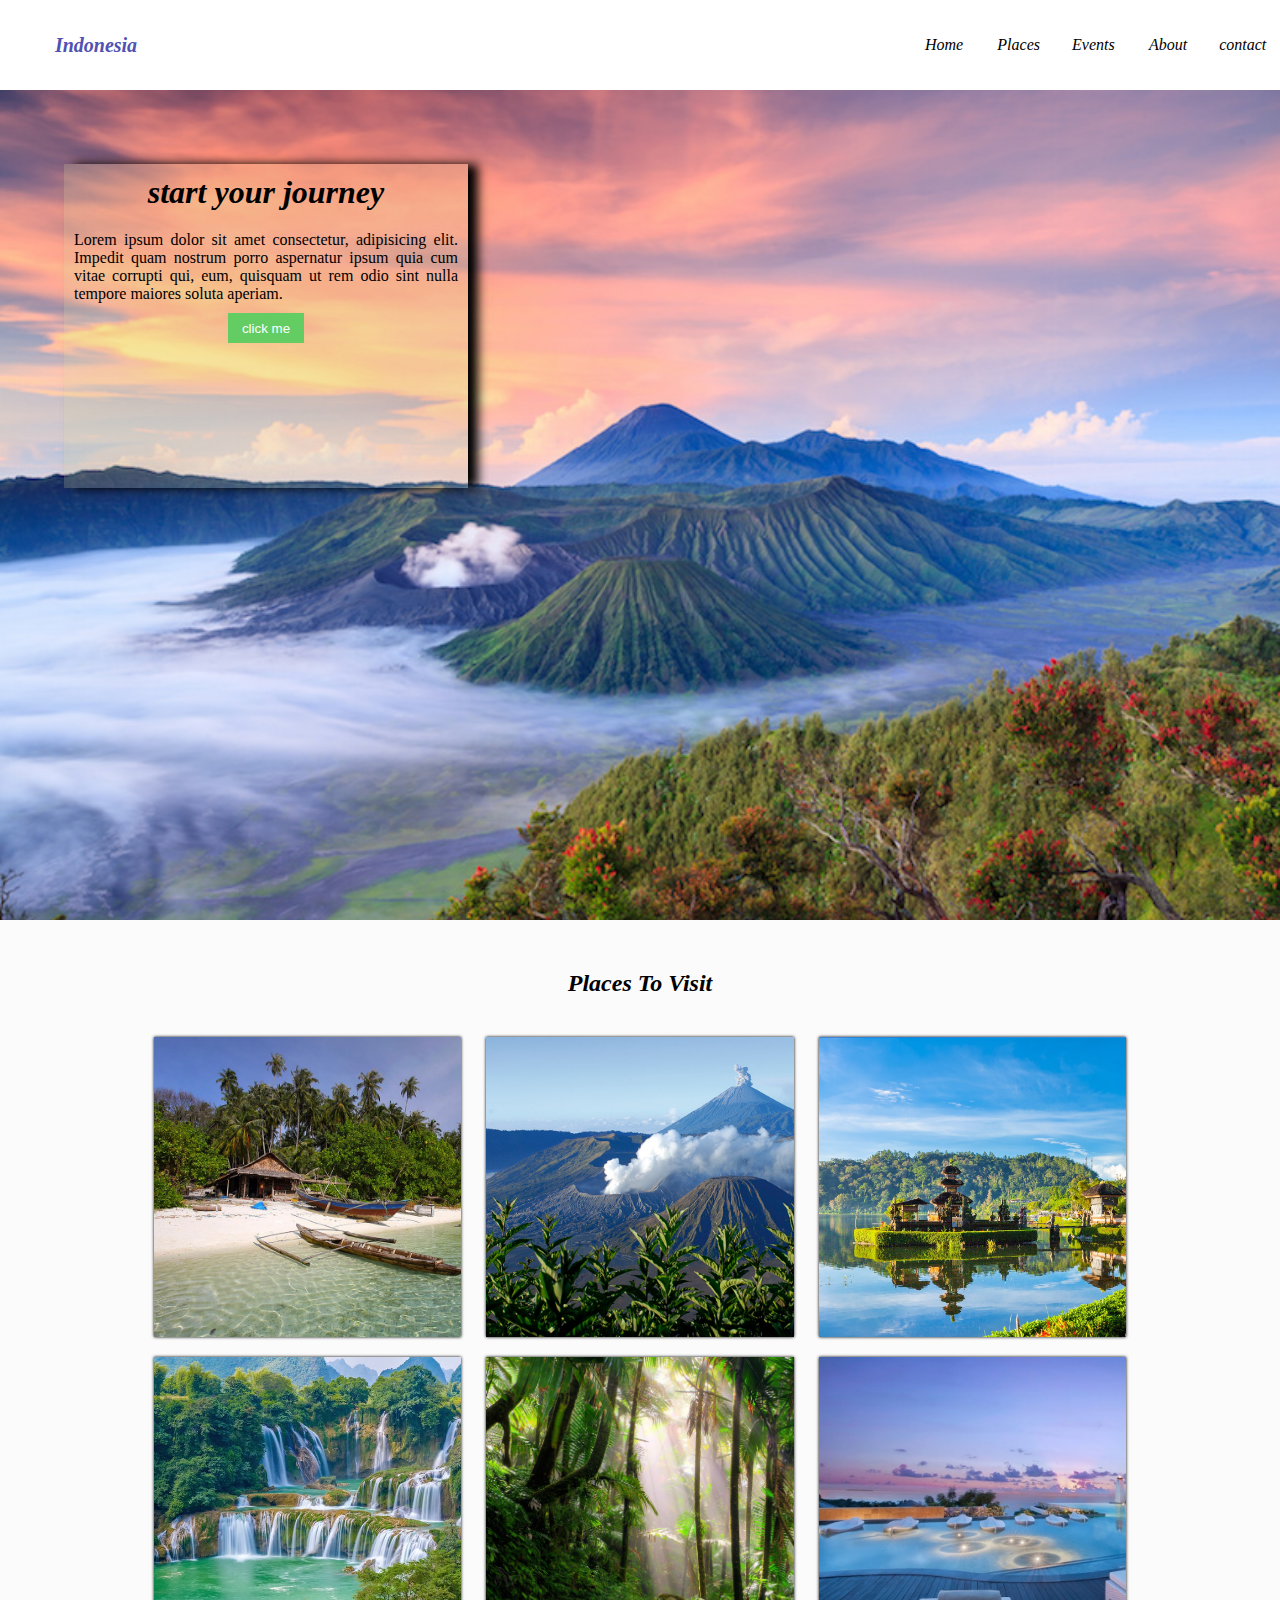
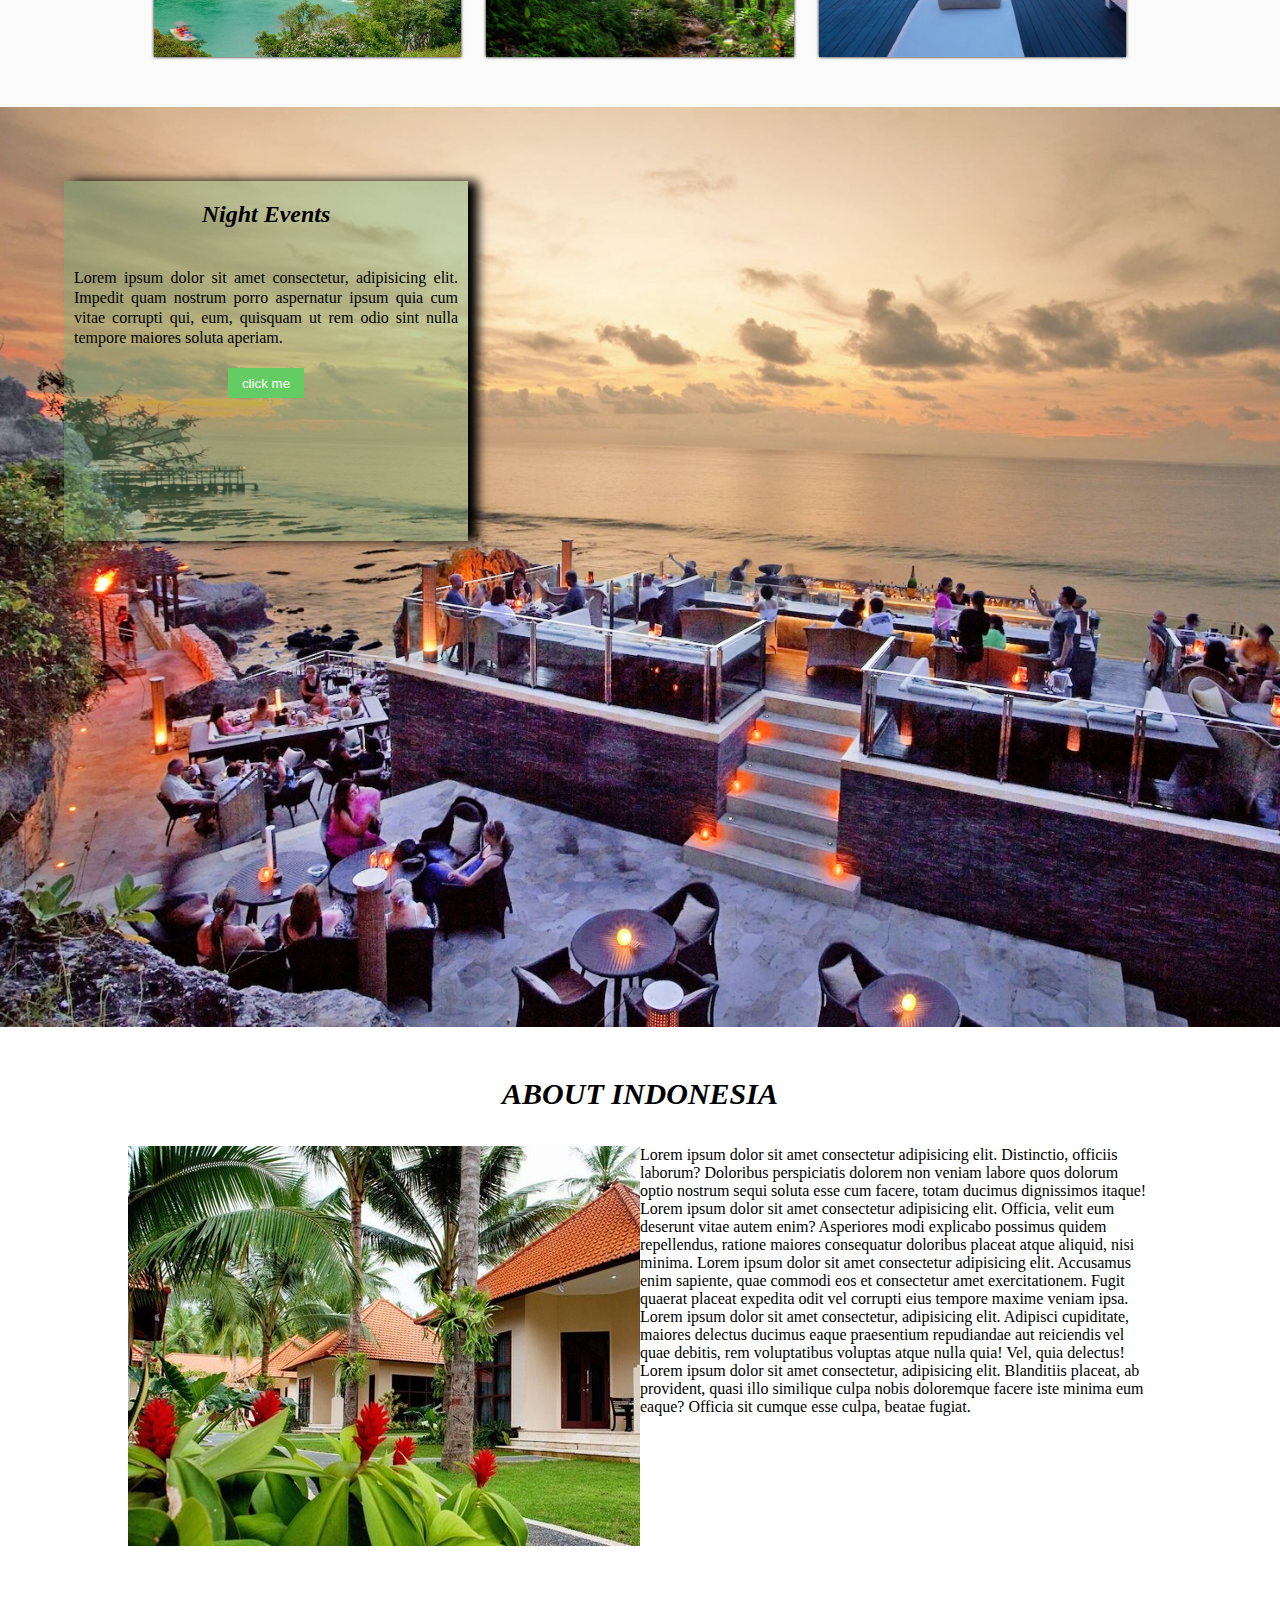
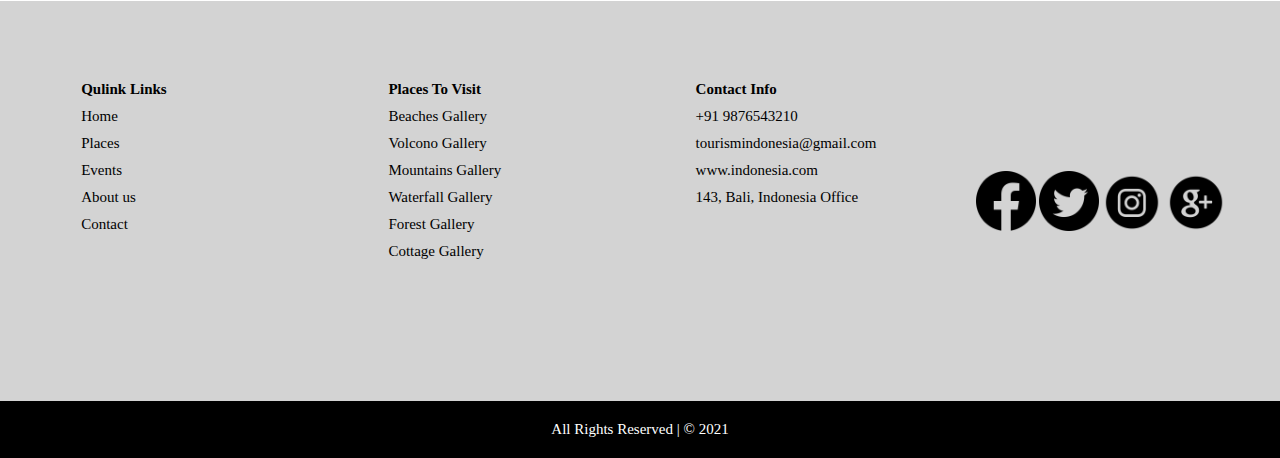
<file: tourisam/index.html>
<!DOCTYPE html>


<head>
    <title>indonesia</title>
    <meta name="viewport" content="width=device-width, initial-scale=1.0">

    <link rel="stylesheet" href="index.css">
    <link rel="icon" href="./icon/i.jpg">




</head>

<body>
    <div class="header">
        <div class="logo">
            <p>indonesia</p>
        </div>
        <!-- navigator -->
        <div class="nav">
            <ul>
                <li>
                    <div>
                        <img src="images/icon.png" width="30px">
                    </div>

                </li>
                <li>Home</li>
                <li>Places</li>
                <li>Events</li>
                <li>About</li>
                <li>contact</li>

            </ul>

        </div>
    </div>
    <!-- banner -->
    <div class="banner">

        <div class="banner_details">

            <h1>start your journey</h1>

            <P>Lorem ipsum dolor sit amet consectetur, adipisicing elit. Impedit quam nostrum porro aspernatur ipsum quia cum vitae corrupti qui, eum, quisquam ut rem odio sint nulla tempore maiores soluta aperiam.</P>

            <!-- <div class="button">click me</div> -->
            <button>click me</button>

        </div>

    </div>

    <div class="places">
        <h2>Places To Visit</h2>
        <div class="places_parent">
            <div class="place">
                <div class="place_details">
                    <h3>Beach</h3>
                    <p>Lorem ipsum dolor sit amet consectetur adipisicing elit. Nulla non nihil, ratione facere quidem nam magni architecto.
                    </p>
                    <button>View Gallery</button>
                </div>
            </div>



            <div class="place">
                <div class="place_details">
                    <h3>Volconos</h3>
                    <p>Lorem ipsum dolor sit amet consectetur adipisicing elit. Nulla non nihil, ratione facere quidem nam magni architecto.
                    </p>
                    <button>View Gallery</button>
                </div>
            </div>
            <div class="place">
                <div class="place_details">
                    <h3>Wonderful Bali</h3>
                    <p>Lorem ipsum dolor sit amet consectetur adipisicing elit. Nulla non nihil, ratione facere quidem nam magni architecto.
                    </p>
                    <button>View Gallery</button>
                </div>

            </div>
            <div class="place">
                <div class="place_details">
                    <h3>Waterfalls</h3>
                    <p>Lorem ipsum dolor sit amet consectetur adipisicing elit. Nulla non nihil, ratione facere quidem nam magni architecto.
                    </p>
                    <button>View Gallery</button>
                </div>

            </div>
            <div class="place">
                <div class="place_details">
                    <h3>Rain Forest</h3>
                    <p>Lorem ipsum dolor sit amet consectetur adipisicing elit. Nulla non nihil, ratione facere quidem nam magni architecto.
                    </p>
                    <button>View Gallery</button>
                </div>

            </div>
            <div class="place">
                <div class="place_details">
                    <h3>Cottages</h3>
                    <p>Lorem ipsum dolor sit amet consectetur adipisicing elit. Nulla non nihil, ratione facere quidem nam magni architecto.
                    </p>
                    <button>View Gallery</button>
                </div>

            </div>
        </div>

    </div>
    <!-- banner2 -->
    <div class="banner1">
        <div class="banner1_details">

            <h2>Night Events</h2>

            <P>Lorem ipsum dolor sit amet consectetur, adipisicing elit. Impedit quam nostrum porro aspernatur ipsum quia cum vitae corrupti qui, eum, quisquam ut rem odio sint nulla tempore maiores soluta aperiam.</P>

            <!-- <div class="button">click me</div> -->
            <button>click me</button>


        </div>
    </div>
    <div class="aboutus">
        <h1 class="title">
            ABOUT INDONESIA
        </h1>
        <div class="aboutus_child">
            <div class="office">
                <img src="./images/office.jpg">

            </div>
            <div class="content">
                <p>Lorem ipsum dolor sit amet consectetur adipisicing elit. Distinctio, officiis laborum? Doloribus perspiciatis dolorem non veniam labore quos dolorum optio nostrum sequi soluta esse cum facere, totam ducimus dignissimos itaque! Lorem ipsum
                    dolor sit amet consectetur adipisicing elit. Officia, velit eum deserunt vitae autem enim? Asperiores modi explicabo possimus quidem repellendus, ratione maiores consequatur doloribus placeat atque aliquid, nisi minima. Lorem ipsum
                    dolor sit amet consectetur adipisicing elit. Accusamus enim sapiente, quae commodi eos et consectetur amet exercitationem. Fugit quaerat placeat expedita odit vel corrupti eius tempore maxime veniam ipsa. Lorem ipsum dolor sit amet
                    consectetur, adipisicing elit. Adipisci cupiditate, maiores delectus ducimus eaque praesentium repudiandae aut reiciendis vel quae debitis, rem voluptatibus voluptas atque nulla quia! Vel, quia delectus! Lorem ipsum dolor sit amet
                    consectetur, adipisicing elit. Blanditiis placeat, ab provident, quasi illo similique culpa nobis doloremque facere iste minima eum eaque? Officia sit cumque esse culpa, beatae fugiat.</p>

            </div>
        </div>
    </div>
    <!-- footer -->

    <div class="footer">
        <div class="footer_child">
            <ul>
                <li>Qulink Links</li>
                <li>Home</li>
                <li>Places</li>
                <li>Events</li>
                <li>About us</li>
                <li>Contact</li>

            </ul>
        </div>
        <div class="footer_child">
            <ul>
                <li>Places To Visit</li>
                <li>Beaches Gallery</li>
                <li>Volcono Gallery</li>
                <li>Mountains Gallery</li>
                <li>Waterfall Gallery</li>
                <li>Forest Gallery</li>
                <li>Cottage Gallery </li>
            </ul>


        </div>
        <div class="footer_child">
            <ul>
                <li>Contact Info</li>
                <li>+91 9876543210</li>
                <li>tourismindonesia@gmail.com</li>
                <li>www.indonesia.com</li>
                <li>143, Bali, Indonesia Office</li>
                <ul></ul>


        </div>
        <div class="footer_child">
            <div class="social_icon">
                <div>
                    <img src="./icon/facebook.png">
                    <img src="./icon/face.png">
                </div>
            </div>
            <div class="social_icon">
                <div>
                    <img src="./icon/twitter.png">
                    <img src="./icon/twit.png">

                </div>
            </div>
            <div class="social_icon">
                <div>
                    <img src="./icon/instagram.png">
                    <img src="./icon/insta.png">
                </div>
            </div>
            <div class="social_icon">
                <div>
                    <img src="./icon/google plus.png">
                    <img src="./icon/g.png">
                </div>
            </div>

        </div>


    </div>
    <div class="copyright">
        All Rights Reserved | &copy; 2021
    </div>

</body>

</html>
</file>
<file: tourisam/index.css>
* {
       margin: 0px;
       padding: 0px;
   }
   /* header css */
   
   .header {
       height: 10vh;
       /* background-color: grey; */
       display: flex;
   }
   
   .logo {
       height: 100%;
       width: 15%;
       /* background-color: blue; */
       /* margin-left: 10%; */
       text-transform: capitalize;
       text-align: center;
       font-size: 20px;
       display: flex;
       /* line-height: 100px; */
       font-weight: bold;
       align-items: center;
       justify-content: center;
       font-style: italic;
       color: rgb(81, 81, 179);
   }
   
   .nav>ul>li>div>img {
       display: none;
   }
   
   .nav {
       height: 100%;
       width: 35%;
       /* background-color: brown; */
       margin-left: 50%;
   }
   
   .nav>ul {
       height: 100%;
       display: flex;
       list-style-type: none;
       align-items: center;
   }
   
   .nav>ul>li {
       /* height: 20px; */
       width: 20%;
       /* background-color: blue; */
       /* line-height: 100%; */
       font-style: italic;
       text-align: center;
   }
   
   .banner {
       height: 90vh;
       background-color: bisque;
       background-image: url(./images/img.jpg);
       background-size: cover;
       padding-top: 10px;
       padding-bottom: 10px;
   }
   
   .banner_details {
       height: 40%;
       width: 30%;
       background-color: rgb(216, 216, 157, .2);
       padding-right: 10px;
       padding-left: 10px;
       margin-left: 5%;
       margin-right: 5%;
       margin-bottom: 5%;
       margin-top: 5%;
       text-align: center;
       box-shadow: 10px 0px 10px black;
   }
   
   .banner_details>h1 {
       font-style: oblique;
       text-align: center;
       padding-top: 10px;
       padding-bottom: 10px;
   }
   
   .banner_details>p {
       padding-top: 10px;
       padding-bottom: 10px;
       text-align: justify;
   }
   
   .banner_details>button {
       height: 30px;
       width: 20%;
       background-color: rgb(99, 204, 99);
       color: white;
       border: 0px;
   }
   
   .banner_details>button:hover {
       background-color: black;
       cursor: pointer;
   }
   /* css for places*/
   
   .places {
       width: 100%;
       background-color: #fbfbfb;
       padding-top: 50px;
       padding-bottom: 50px;
       display: flex;
       flex-direction: column;
       align-items: center;
   }
   
   .places>h2 {
       font-style: italic;
   }
   /* .title {
       font-size: 50px;
       text-align: center;
       font-style: italic;
   } */
   
   .places_parent {
       width: 80%;
       /* background-color: yellow; */
       display: flex;
       flex-wrap: wrap;
       margin-top: 20px;
   }
   
   .place {
       height: 300px;
       width: 30%;
       /* background-color: green; */
       margin-left: calc(10%/4);
       margin-top: 20px;
       background-size: cover;
       box-shadow: 0px 0px 3px;
       overflow: hidden;
   }
   
   .place:nth-child(1) {
       background-image: url(./images/img1.jpg);
       background-size: cover;
   }
   
   .place:nth-child(2) {
       background-image: url(./images/img2.jpg);
       background-size: cover;
   }
   
   .place:nth-child(3) {
       background-image: url(./images/img3.jpg);
       background-size: cover;
   }
   
   .place:nth-child(4) {
       background-image: url(./images/img4.jpg);
       background-size: cover;
   }
   
   .place:nth-child(5) {
       background-image: url(./images/img5.jpg);
       background-size: cover;
   }
   
   .place:nth-child(6) {
       background-image: url(./images/img6.jpg);
       background-size: cover;
   }
   
   .place_details {
       height: 250px;
       padding-left: 10%;
       padding-right: 10%;
       background-color: white;
       margin-top: 400px;
       font-family: segoe UI;
       transition: .3s;
   }
   
   .place:hover>.place_details {
       margin-top: 50px;
       cursor: pointer;
   }
   
   .place_details>h2 {
       padding-top: 10px;
       padding-bottom: 10px;
       font-style: italic;
   }
   
   .place_details>p {
       padding-bottom: 10px;
       font-size: 15px;
   }
   
   .place_details>button {
       padding-left: 30px;
       padding-right: 30px;
       padding-top: 10px;
       padding-bottom: 10px;
       text-transform: uppercase;
       font-size: 14px;
       font-weight: bold;
       background-color: #5b44b1;
       color: white;
       margin-top: 10px;
   }
   
   .banner1 {
       height: 100vh;
       background-color: greenyellow;
       background-image: url(./images/ban2.jpg);
       background-size: cover;
       padding-top: 10px;
       padding-bottom: 10px;
   }
   
   .banner1_details {
       height: 40%;
       width: 30%;
       background-color: rgba(115, 175, 123, 0.4);
       padding-right: 10px;
       padding-left: 10px;
       margin-left: 5%;
       margin-right: 5%;
       margin-bottom: 5%;
       margin-top: 5%;
       text-align: center;
       box-shadow: 10px 0px 10px black;
   }
   
   .banner1_details>h2 {
       font-style: italic;
       text-align: center;
       padding-top: 20px;
       padding-bottom: 20px;
   }
   
   .banner1_details>p {
       padding-top: 20px;
       padding-bottom: 20px;
       line-height: 20px;
       text-align: justify;
   }
   
   .banner1_details>button {
       height: 30px;
       width: 20%;
       background-color: rgb(99, 204, 99);
       color: white;
       border: 0px;
   }
   
   .banner1_details>button:hover {
       background-color: black;
       color: white;
       cursor: pointer;
   }
   /* about us  */
   
   .aboutus {
       padding-top: 50px;
       padding-bottom: 50px;
       /* background-color: #fbfbfb; */
       display: flex;
       flex-direction: column;
       align-items: center;
   }
   
   .title {
       font-size: 30px;
       font-style: italic;
   }
   
   .aboutus_child {
       width: 80%;
       padding-top: 5px;
       padding-bottom: 5px;
       /* background-color: aqua; */
       display: flex;
       margin-top: 30px;
   }
   
   .office {
       width: 50%;
       height: 400px;
       /* background-color: blue; */
       overflow: hidden;
   }
   
   .content {
       height: 400px;
       width: 50%;
       /* background-color: white; */
       overflow: hidden;
       font-family: 'Segoe UI';
   }
   /* css for footer  */
   
   .footer {
       padding-top: 50px;
       padding-bottom: 50px;
       width: 100%;
       background-color: lightgrey;
       display: flex;
       justify-content: space-evenly;
   }
   
   .footer_child {
       height: 300px;
       width: 20%;
       /* background-color: white; */
   }
   
   .footer_child>ul {
       padding: 30px;
   }
   
   .footer_child>ul>li:first-child {
       list-style-type: none;
       font-size: 15px;
       font-weight: bold;
   }
   
   .footer_child>ul>li {
       list-style-type: none;
       font-size: 15px;
       margin-bottom: 10px;
       font-family: segoe ui;
   }
   
   .footer_child>ul>li:not(:first-child):hover {
       cursor: pointer;
       text-decoration: underline;
   }
   
   .footer_child:last-child {
       display: flex;
       justify-content: space-evenly;
       align-items: center;
   }
   
   .social_icon {
       height: 60px;
       width: 60px;
       overflow: hidden;
       cursor: pointer;
       /* background-color: white; */
   }
   
   .footer_child>.social_icon>div {
       transition: .3s;
       font-size: 0;
   }
   
   .footer_child>.social_icon>div:hover {
       margin-top: -60px;
   }
   
   .footer_child>.social_icon>div>img {
       height: 60px;
       width: 60px;
   }
   
   .copyright {
       padding-top: 20px;
       padding-bottom: 20px;
       background-color: black;
       color: white;
       font-size: 15px;
       text-align: center;
   }
   
   @media screen and (max-width:500px) {
       .header {
           height: auto;
           flex-direction: column;
           overflow: hidden;
       }
       .logo {
           width: 80%;
           height: 100px;
           justify-content: space-around;
           font-size: 40px;
           position: absolute;
           top: 0;
           line-height: 100px;
           align-items: flex-start;
           text-align: center;
           /* background-color: yellow; */
       }
       .nav>ul>li>div>img {
           display: inline-block;
       }
       .nav {
           width: 100%;
           margin-left: 0px;
           /* background-color: red; */
           height: 100px;
           overflow: hidden;
       }
       .nav:hover {
           height: auto;
           transition: .3s;
       }
       .nav>ul>li:first-child {
           height: 100px;
           display: flex;
           justify-content: flex-end;
           align-items: center;
       }
       .nav>ul>li>div {
           height: 100px;
           display: flex;
           width: 20%;
           /* background-color: green; */
           align-items: center;
           justify-content: center;
       }
       .nav>ul {
           flex-direction: column;
       }
       .nav>ul>li {
           width: 100%;
           text-align: left;
           text-indent: 30px;
           height: 50px;
       }
       .banner {
           height: 50vh;
           background-color: bisque;
           background-image: url(./images/img.jpg);
           background-size: cover;
           padding-top: 10px;
           padding-bottom: 10px;
       }
       .banner_details {
           width: auto;
           background-color: rgb(216, 216, 157, .2);
           padding-bottom: 50px;
           /* padding-right: 10px;
           padding-left: 10px;
           margin-left: 5%;
           margin-right: 5%;
           margin-bottom: 5%;
           margin-top: 5%; */
           text-align: center;
           box-shadow: 10px 0px 10px black;
       }
       .banner_details>h1 {
           font-style: oblique;
           text-align: center;
           padding-top: 10px;
           padding-bottom: 10px;
       }
       .banner_details>p {
           padding-top: 10px;
           padding-bottom: 10px;
           text-align: justify;
       }
       .banner_details>button {
           /* height: 30px; */
           width: 20%;
           background-color: rgb(99, 204, 99);
           color: white;
           border: 0px;
       }
       .banner_details>button:hover {
           background-color: black;
           cursor: pointer;
       }
       /* css for banner */
       .places {
           width: auto;
           background-color: #fbfbfb;
           /* padding-top: 50px;
                                    padding-bottom: 50px; */
           display: flex;
           flex-direction: column;
           align-items: center;
       }
       .title {
           font-size: 20px;
           text-align: center;
           font-style: italic;
           font-weight: bold;
       }
       .places_parent {
           flex-direction: column;
           width: 100%;
       }
       .place {
           width: 100%;
           margin-left: 0px;
       }
       .place_details {
           height: 200px;
           margin-top: 260px;
       }
       .place_details>h3 {
           padding-top: 10px;
           padding-bottom: 10px;
           font-size: 20px;
       }
       .place:hover>.place_details {
           margin-top: 100px;
           cursor: pointer;
       }
       .place_details>p {
           /* padding-bottom: 10px; */
           font-size: 10px;
       }
       .place_details>button {
           padding-left: 30px;
           padding-right: 30px;
           padding-top: 10px;
           padding-bottom: 10px;
           text-transform: uppercase;
           font-size: 14px;
           font-weight: bold;
           background-color: #5b44b1;
           color: white;
           margin-top: 10px;
       }
       .banner1 {
           height: 300px;
           background-position-y: 0px;
       }
       .banner1_details {
           width: auto;
           background-color: rgba(115, 175, 123, 0.4);
           padding-bottom: 100px;
           /* padding-right: 10px;
                                    padding-left: 10px;
                                    padding-top: 10px;
                                    margin-left: 5%;
                                    margin-right: 5%;
                                    margin-bottom: 5%;
                                    margin-top: 5%; */
           text-align: center;
           box-shadow: 10px 0px 10px black;
           font-style: italic;
       }
       .banner1_details>p {
           text-align: justify;
       }
       .banner1_details>button {
           height: 30px;
           width: 20%;
           background-color: rgb(99, 204, 99);
           color: white;
           border: 0px;
       }
       .banner1_details>button:hover {
           background-color: black;
           color: white;
           cursor: pointer;
       }
       /* css for about us */
       .aboutus_child {
           flex-direction: column;
           width: 100%;
       }
       .office {
           width: 100%;
           height: 300px;
       }
       .content {
           width: 100%;
           height: auto;
           text-align: justify;
       }
       .footer {
           flex-direction: column;
       }
       .footer_child {
           height: auto;
           width: 80%;
       }
   }
</file>
